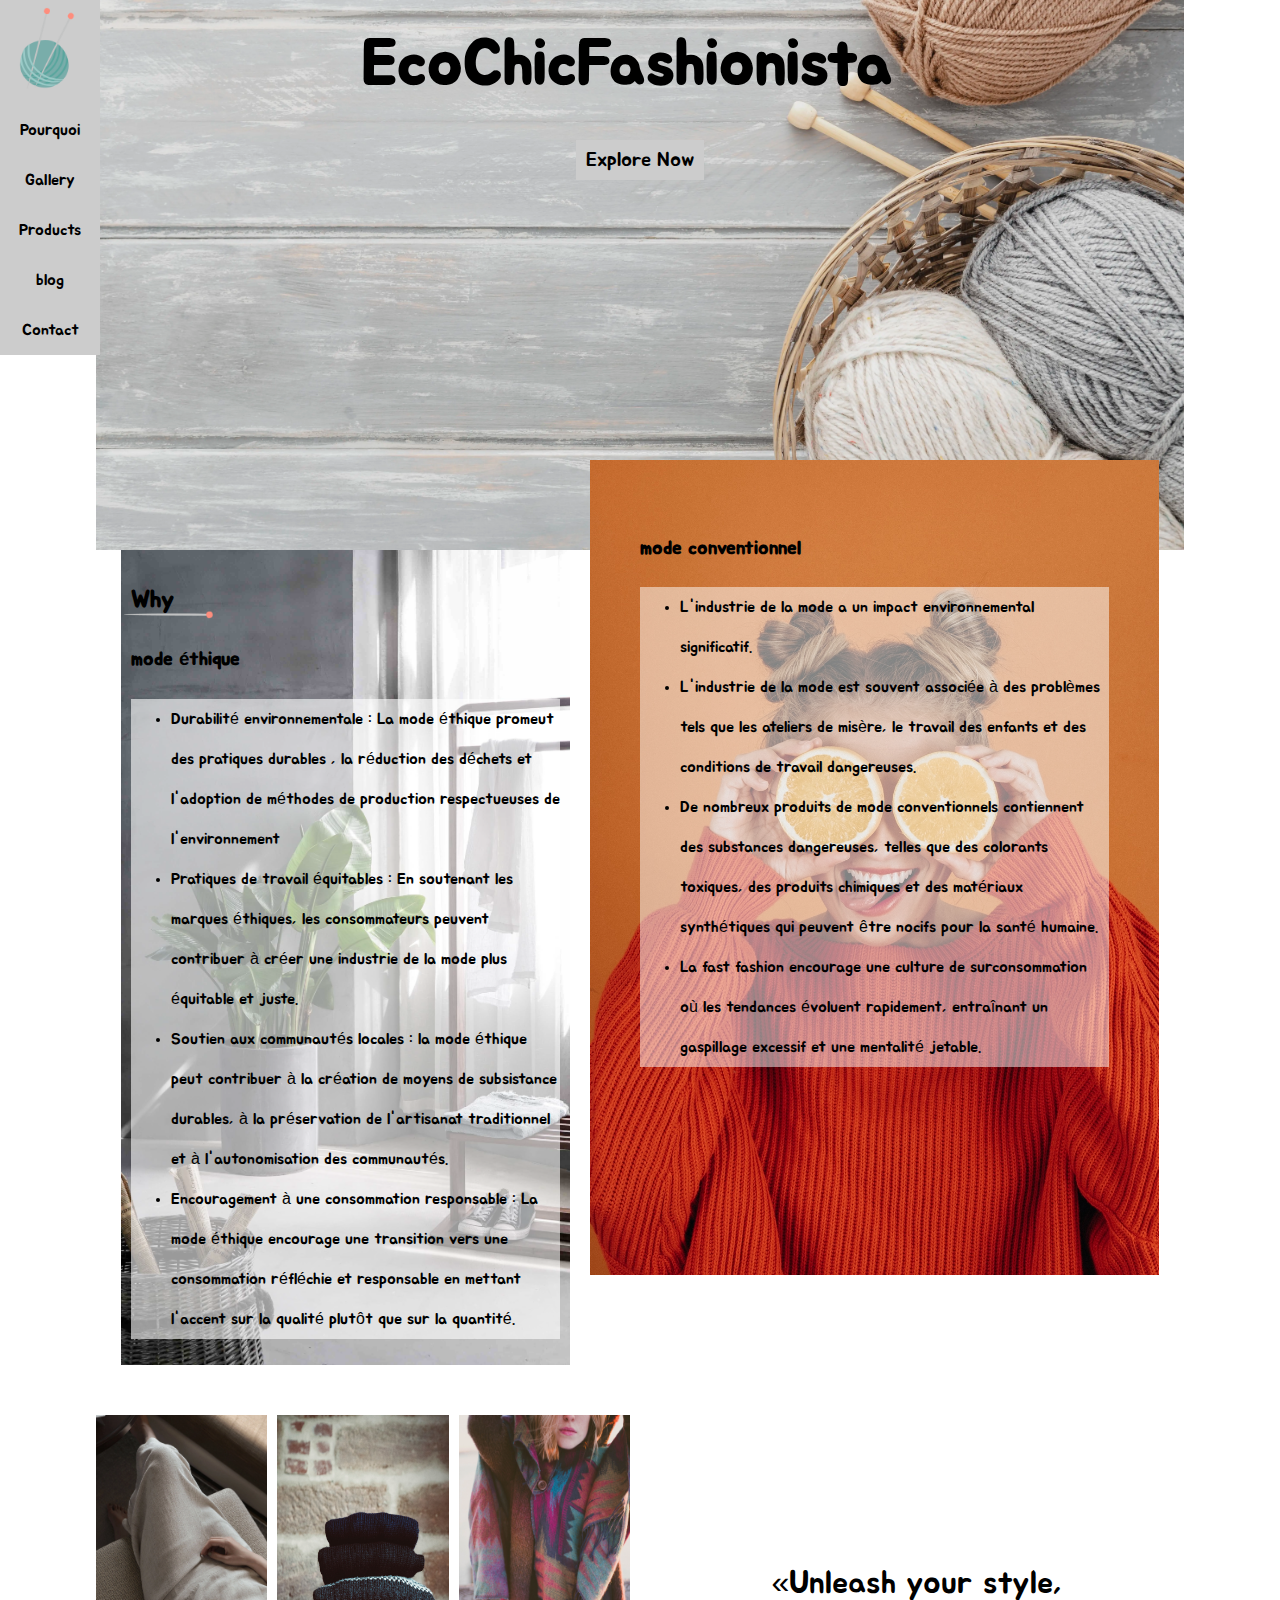
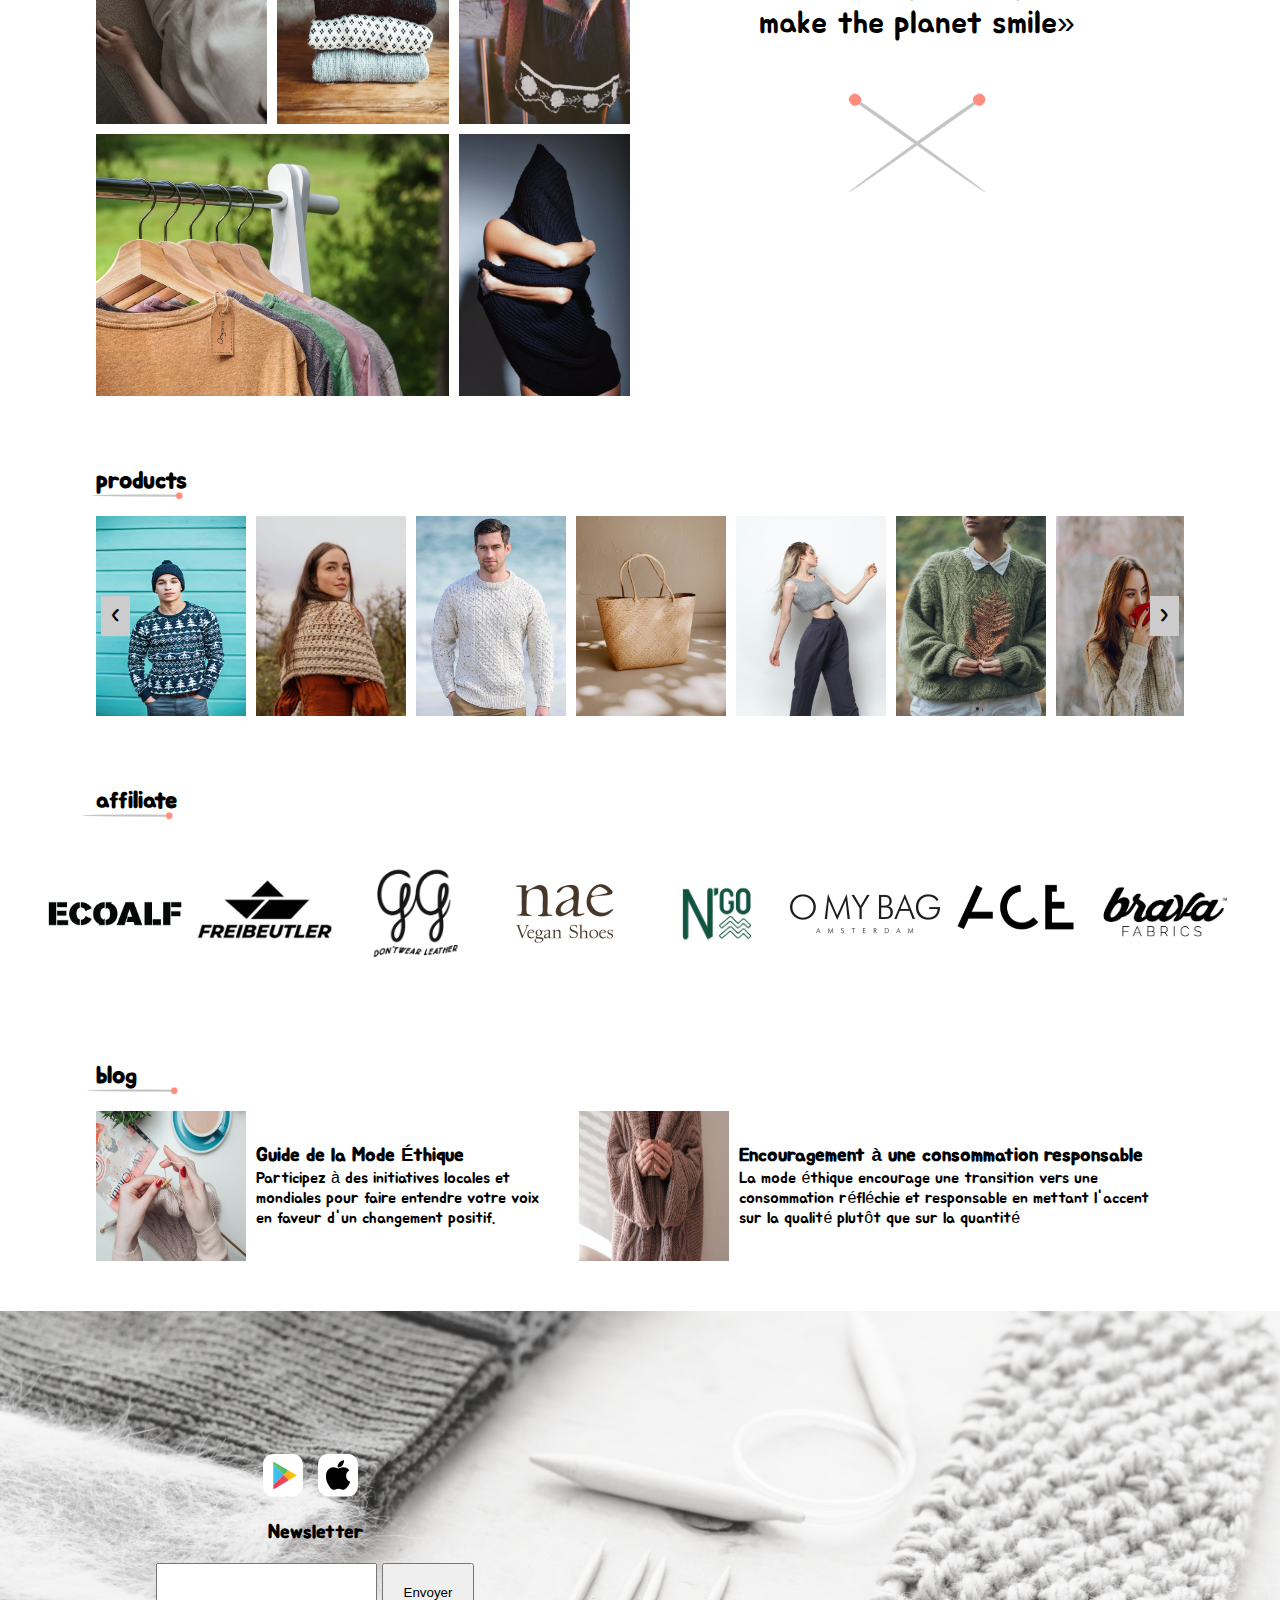
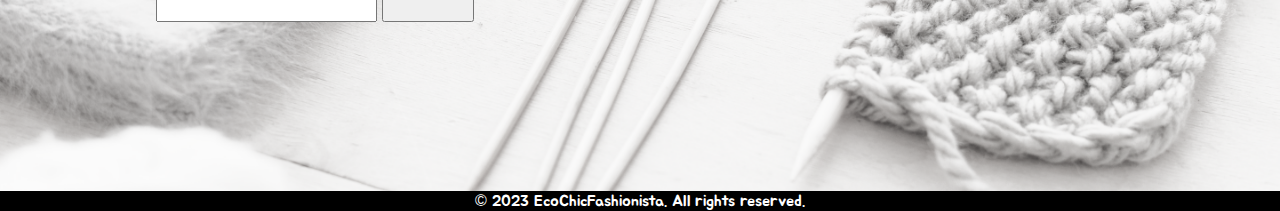
<file: index.html>
<!DOCTYPE html>
<html lang="fr">

<head>
    <title>Ethical Fashion Guide</title>
    <meta charset="UTF-8">
    <meta http-equiv="X-UA-Compatible" content="IE=edge">
    <meta name="viewport" content="width=device-width, initial-scale=1.0">

    <meta name="description" content=" Découvrez notre répertoire de marques de mode engagées qui mettent en
    avant des pratiques éthiques. Obtenez des informations détaillées sur leurs certifications, leurs
    initiatives et leur impact environnemental et social">
    <meta name="keywords"
        content="environnementale, équitables, style, chic, fashion, économies,DIY,responsables,éthiques">
    <meta name="geo.placename" content="Mons, Hainaut">
    <meta name="geo.region" content="BE">
    <meta name="author" content="DAOUD Ashraf">


    <link rel="preconnect" href="https://fonts.googleapis.com">
    <link rel="preconnect" href="https://fonts.gstatic.com" crossorigin>
    <link href="https://fonts.googleapis.com/css2?family=Jua&amp;display=swap" rel="stylesheet">
    <link rel="stylesheet" type="text/css" href="styles.css">
</head>

<body>
    <header>
        <nav>
            <div><a href="index.html"><img class="logo" src="images/logo.png" alt="logo"></a></div>
            <ul>
                <li><a href="#why">Pourquoi</a></li>
                <li><a href="#gallery">Gallery</a></li>
                <li><a href="#products">Products</a></li>
                <li><a href="#blog">blog</a></li>
                <li><a href="#seg">Contact</a></li>
            </ul>
        </nav>
    </header>

    <main>
        <div class="container">
            <section id="background">
                <h1>EcoChicFashionista</h1>
                <div class="btn"><a href="#blog">Explore Now</a></div>
            </section>
            <section id="why">
                <div id="ethique">
                    <h2>Why</h2>
                    <h3>mode éthique</h3>
                    <ul>
                        <li>Durabilité environnementale : La mode éthique promeut des pratiques durables , la réduction
                            des
                            déchets et l'adoption de méthodes de production respectueuses de l'environnement</li>
                        <li> Pratiques de travail équitables : En soutenant les marques éthiques, les consommateurs
                            peuvent
                            contribuer à créer une industrie de la mode plus équitable et juste.</li>
                        <li>Soutien aux communautés locales : la mode éthique peut contribuer à la création de moyens de
                            subsistance durables, à la préservation de l'artisanat traditionnel et à l'autonomisation
                            des
                            communautés.</li>
                        <li>Encouragement à une consommation responsable : La mode éthique encourage une transition vers
                            une
                            consommation réfléchie et responsable en mettant l'accent sur la qualité plutôt que sur la
                            quantité.</li>
                    </ul>
                </div>
                <div id="conventionnel">
                    <h3> mode conventionnel</h3>
                    <ul>
                        <li>L'industrie de la mode a un impact environnemental significatif.</li>
                        <li> L'industrie de la mode est souvent associée à des problèmes tels que les ateliers de
                            misère, le
                            travail des enfants et des conditions de travail dangereuses.</li>
                        <li>De nombreux produits de mode conventionnels contiennent des substances dangereuses, telles
                            que
                            des colorants toxiques, des produits chimiques et des matériaux synthétiques qui peuvent
                            être
                            nocifs pour la santé humaine.</li>
                        <li>La fast fashion encourage une culture de surconsommation où les tendances évoluent
                            rapidement,
                            entraînant un gaspillage excessif et une mentalité jetable.</li>
                    </ul>
                </div>
            </section>
            <section id="gallery">
                <div id="sec1">
                    <div class="d1"><img src="images/eco_dress.webp" alt="eco_dress"></div>
                    <div class="d2"><img src="images/Eco-Friendly-tops.webp" alt="Eco-Friendly-tops"></div>
                    <div class="d3"><img src="images/wool.jpg" alt="wool"></div>
                    <div class="d4"><img src="images/dress1.webp" alt="dress1"></div>
                    <div class="d5"><img src="images/dress2.webp" alt="dress2"></div>
                </div>
                <div id="citation">
                    <q>Unleash your style, <br>
                        make the planet smile</q>
                    <div><img src="images/x.png" alt="x"></div>
                </div>
            </section>
            <section id="products">
                <h2>products</h2>
                <div class="products_container">
                    <div class="scrollable" id="scrollable">
                        <img src="images/male_Sweater22.webp" alt="male_Sweater">
                        <img src="images/female_Sweater33.jpg" alt="female_Sweater">
                        <img src="images/male_Sweater.webp" alt="male_Sweater">
                        <img src="images/Sustainable_Handbags.jpg" alt="Sustainable_Handbags">
                        <img src="images/female_Sweater.jpg" alt="female_Sweater">
                        <img src="images/male_Sweater444.jpg" alt="male_Sweater">
                        <img src="images/female_swater77.jpg" alt="female_swater">
                        <img src="images/jacket2222.jpg" alt="jacket">
                        <img src="images/male_swater5555.jpg" alt="male_swater">
                        <img src="images/kid_outfit.jpg" alt="kid_outfit">
                    </div>
                    <a href="#scrollable" class="scroll-button left">&lt;</a>
                    <a href="#scrollable" class="scroll-button right">&gt;</a>
                </div>
            </section>
            <section id="affiliate">
                <h2>affiliate</h2>
                <div class="container_box">
                    <img src="images/brand1.webp" alt="brand1">
                    <img src="images/brand2.webp" alt="brand2">
                    <img src="images/brand3.webp" alt="brand3">
                    <img src="images/brand4.webp" alt="brand4">
                    <img src="images/brand5.webp" alt="brand5">
                    <img src="images/brand6.webp" alt="brand6">
                    <img src="images/brand7.webp" alt="brand7">
                    <img src="images/brand8.webp" alt="brand8">
                </div>
            </section>
            <section id="blog">
                <h2>blog</h2>
                <div class="article-container">
                    <article>
                        <img src="images/article1.webp" alt="Article1">
                        <div class="article-content">
                            <h3><a href="article1.html" target="_blank">Guide de la Mode Éthique</a> </h3>
                            <p>Participez à des initiatives locales et mondiales pour faire entendre votre voix en
                                faveur
                                d'un changement positif.</p>
                        </div>
                    </article>
                    <article>
                        <img src="images/article2.webp" alt="Article2">
                        <div class="article-content">
                            <h3><a href="article2.html" target="_blank">Encouragement à une consommation responsable</a>
                            </h3>
                            <p>La mode éthique encourage une transition vers une consommation réfléchie et responsable
                                en
                                mettant l'accent sur la qualité plutôt que sur la quantité</p>
                        </div>
                    </article>
                </div>

            </section>




        </div>




    </main>

    <footer>
        <div class="seg">
            <div>
                <div>
                    <div class="apps">
                        <a href="https://www.googleplay.com" target="_blank"><img src="images/playStore.svg"
                                alt="playStore"></a>
                        <a href="https://www.apple.com" target="_blank"><img src="images/appleStore.svg"
                                alt="appleStore"></a>
                    </div>

                    <h3>Newsletter</h3>
                    <form action="/">
                        <div>
                            <input type="email" name="email" id="email">
                            <input type="submit" value="Envoyer">
                        </div>
                    </form>

                </div>
            </div>
            <div><iframe
                    src="https://www.google.com/maps/embed?pb=!1m18!1m12!1m3!1d2539.9906989452375!2d3.9539722768768963!3d50.4598978866831!2m3!1f0!2f0!3f0!3m2!1i1024!2i768!4f13.1!3m3!1m2!1s0x47c24fe25ad66a91%3A0x1d065e5a3f2df06!2sHaute%20%C3%89cole%20en%20Hainaut!5e0!3m2!1sfr!2sfr!4v1685396143204!5m2!1sfr!2sfr"
                    width="100%" height="450" style="border:0;" allowfullscreen="" loading="lazy"
                    referrerpolicy="no-referrer-when-downgrade"></iframe>
            </div>
        </div>
        <p>&copy; 2023 EcoChicFashionista. All rights reserved.</p>
    </footer>
</body>

</html>
</file>
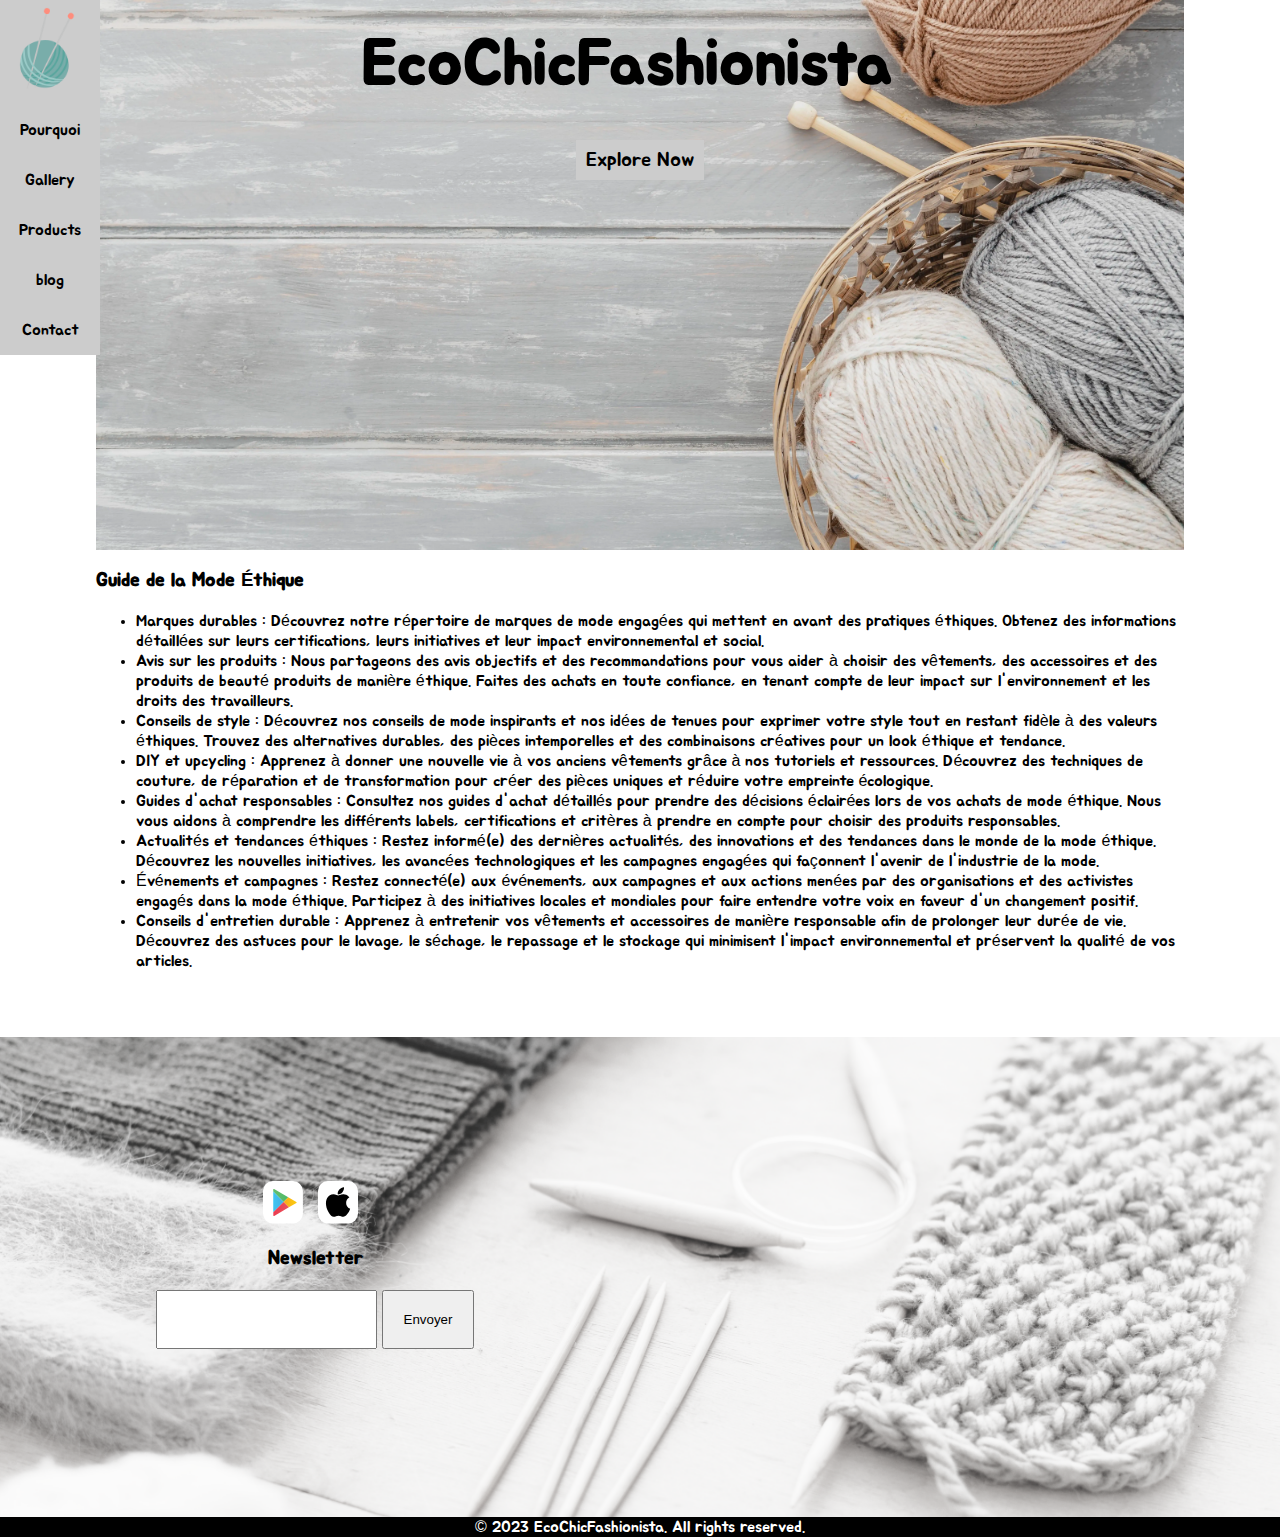
<file: article1.html>
<!DOCTYPE html>
<html lang="fr">

<head>
    <title>Ethical Fashion Guide</title>
    <meta charset="UTF-8">
    <meta http-equiv="X-UA-Compatible" content="IE=edge">
    <meta name="viewport" content="width=device-width, initial-scale=1.0">

    <meta name="description" content=" Découvrez notre répertoire de marques de mode engagées qui mettent en
    avant des pratiques éthiques. Obtenez des informations détaillées sur leurs certifications, leurs
    initiatives et leur impact environnemental et social">
    <meta name="keywords"
        content="environnementale, équitables, style, chic, fashion, économies,DIY,responsables,éthiques">
    <meta name="geo.placename" content="Mons, Hainaut">
    <meta name="geo.region" content="BE">
    <meta name="author" content="DAOUD Ashraf">



    <link rel="preconnect" href="https://fonts.googleapis.com">
    <link rel="preconnect" href="https://fonts.gstatic.com" crossorigin>
    <link href="https://fonts.googleapis.com/css2?family=Jua&amp;display=swap" rel="stylesheet">
    <link rel="stylesheet" type="text/css" href="styles.css">
</head>

<body>
    <header>
        <nav>
            <div><a href="index.html"><img class="logo" src="images/logo.png" alt="logo"></a></div>
            <ul>
                <li><a href="index.html#why">Pourquoi</a></li>
                <li><a href="index.html#gallery">Gallery</a></li>
                <li><a href="index.html#products">Products</a></li>
                <li><a href="index.html#blog">blog</a></li>
                <li><a href="index.html#seg">Contact</a></li>
            </ul>
        </nav>
    </header>

    <main>
        <div class="container">

            <section id="background">
                <h1>EcoChicFashionista</h1>
                <div class="btn"><a href="index.html#blog">Explore Now</a></div>
            </section>

            <section>
                <h3>Guide de la Mode Éthique</h3>

                <ul>
                    <li>
                        Marques durables : Découvrez notre répertoire de marques de mode engagées qui mettent en
                        avant
                        des pratiques éthiques. Obtenez des informations détaillées sur leurs certifications, leurs
                        initiatives et leur impact environnemental et social.
                    </li>
                    <li>
                        Avis sur les produits : Nous partageons des avis objectifs et des recommandations pour vous
                        aider
                        à choisir des vêtements, des accessoires et des produits de beauté produits de manière éthique.
                        Faites des achats en toute confiance, en tenant compte de leur impact sur l'environnement et les
                        droits des travailleurs.
                    </li>
                    <li>
                        Conseils de style : Découvrez nos conseils de mode inspirants et nos idées de tenues pour
                        exprimer votre style tout en restant fidèle à des valeurs éthiques. Trouvez des alternatives
                        durables, des pièces intemporelles et des combinaisons créatives pour un look éthique et
                        tendance.
                    </li>
                    <li>
                        DIY et upcycling : Apprenez à donner une nouvelle vie à vos anciens vêtements grâce à nos
                        tutoriels et ressources. Découvrez des techniques de couture, de réparation et de transformation
                        pour créer des pièces uniques et réduire votre empreinte écologique.
                    </li>
                    <li>
                        Guides d'achat responsables : Consultez nos guides d'achat détaillés pour prendre des
                        décisions
                        éclairées lors de vos achats de mode éthique. Nous vous aidons à comprendre les différents
                        labels,
                        certifications et critères à prendre en compte pour choisir des produits responsables.
                    </li>
                    <li>
                        Actualités et tendances éthiques : Restez informé(e) des dernières actualités, des
                        innovations et
                        des tendances dans le monde de la mode éthique. Découvrez les nouvelles initiatives, les
                        avancées
                        technologiques et les campagnes engagées qui façonnent l'avenir de l'industrie de la mode.
                    </li>
                    <li>
                        Événements et campagnes : Restez connecté(e) aux événements, aux campagnes et aux actions
                        menées
                        par des organisations et des activistes engagés dans la mode éthique. Participez à des
                        initiatives
                        locales et mondiales pour faire entendre votre voix en faveur d'un changement positif.
                    </li>
                    <li>
                        Conseils d'entretien durable : Apprenez à entretenir vos vêtements et accessoires de manière
                        responsable afin de prolonger leur durée de vie. Découvrez des astuces pour le lavage, le
                        séchage,
                        le repassage et le stockage qui minimisent l'impact environnemental et préservent la qualité de
                        vos
                        articles.
                    </li>
                </ul>
                </p>
            </section>

        </div>




    </main>

    <footer>
        <div class="seg">
            <div>
                <div>
                    <div class="apps">
                        <a href="https://www.googleplay.com" target="_blank"><img src="images/playStore.svg"
                                alt="playStore"></a>
                        <a href="https://www.apple.com" target="_blank"><img src="images/appleStore.svg"
                                alt="appleStore"></a>
                    </div>

                    <h3>Newsletter</h3>
                    <form action="/">
                        <div>
                            <input type="email" name="email" id="email">
                            <input type="submit" value="Envoyer">
                        </div>
                    </form>

                </div>
            </div>
            <div><iframe
                    src="https://www.google.com/maps/embed?pb=!1m18!1m12!1m3!1d2539.9906989452375!2d3.9539722768768963!3d50.4598978866831!2m3!1f0!2f0!3f0!3m2!1i1024!2i768!4f13.1!3m3!1m2!1s0x47c24fe25ad66a91%3A0x1d065e5a3f2df06!2sHaute%20%C3%89cole%20en%20Hainaut!5e0!3m2!1sfr!2sfr!4v1685396143204!5m2!1sfr!2sfr"
                    width="100%" height="450" style="border:0;" allowfullscreen="" loading="lazy"
                    referrerpolicy="no-referrer-when-downgrade"></iframe>
            </div>
        </div>
        <p>&copy; 2023 EcoChicFashionista. All rights reserved.</p>
    </footer>
</body>

</html>
</file>
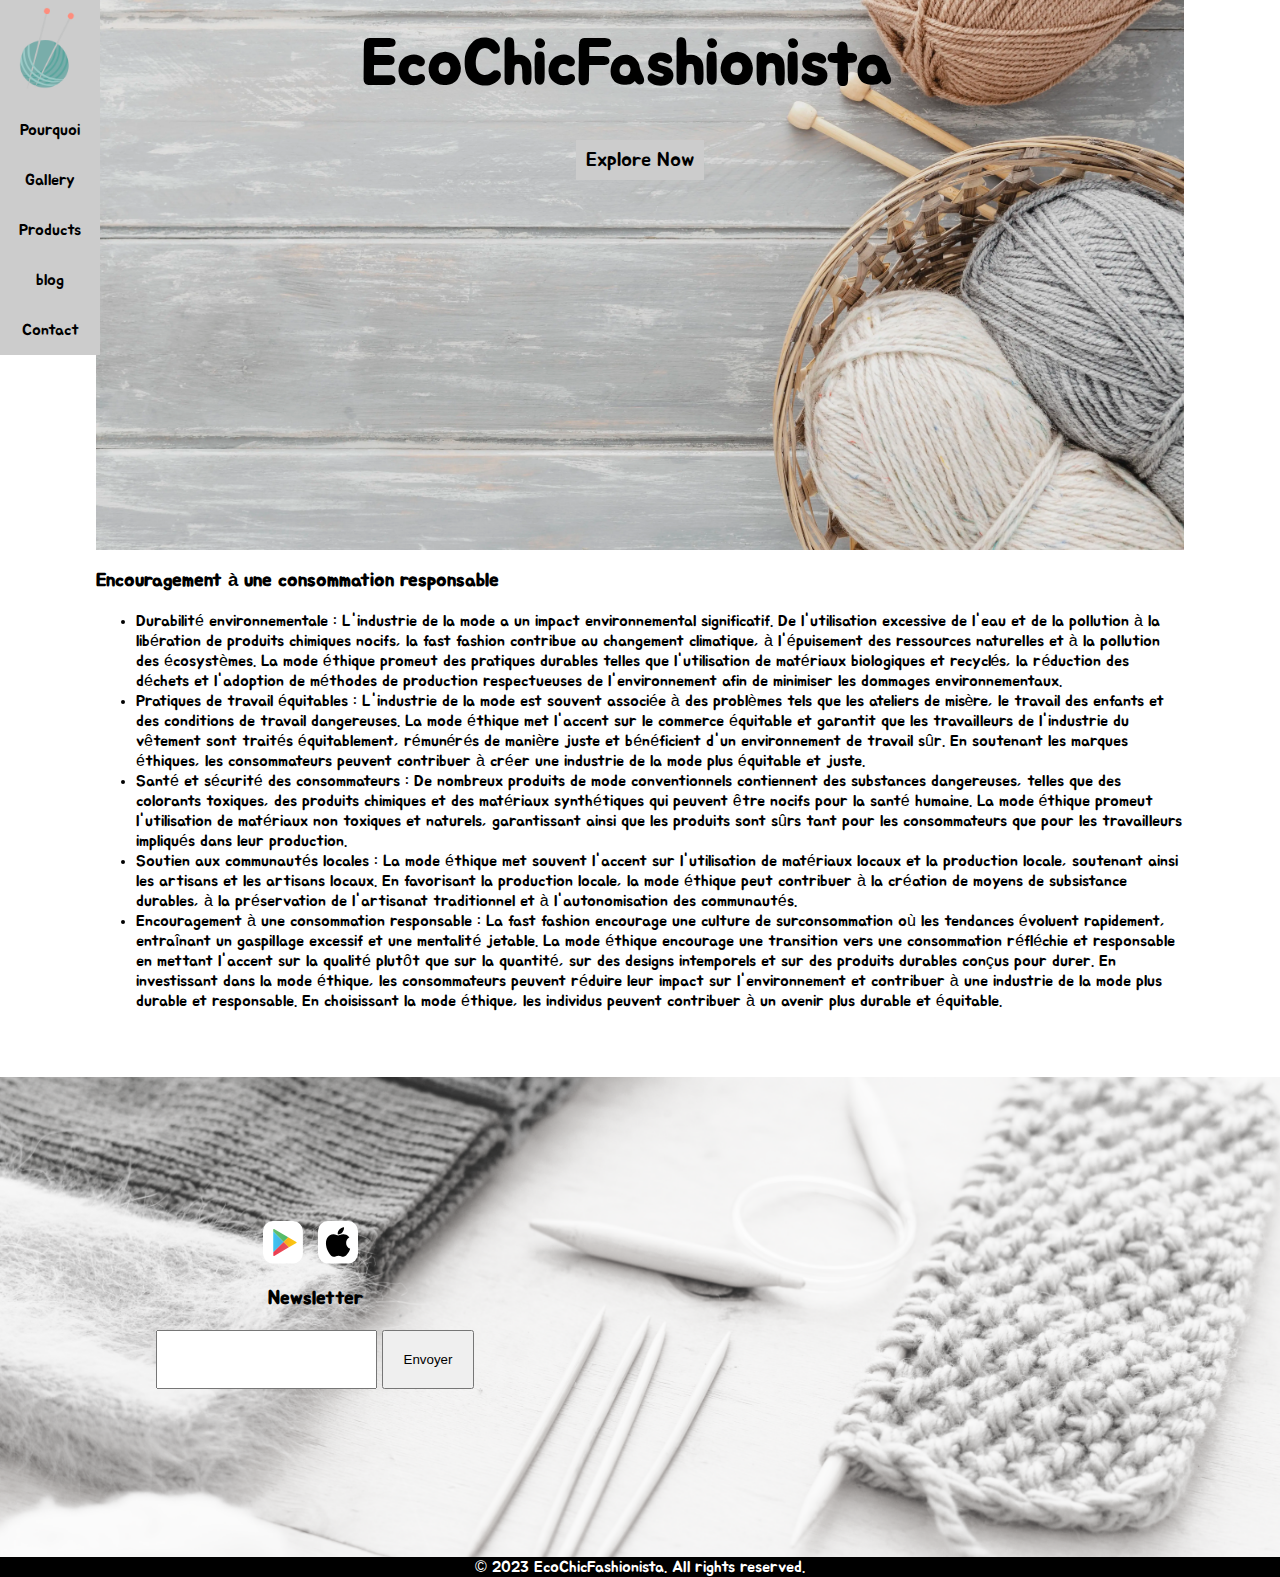
<file: article2.html>
<!DOCTYPE html>
<html lang="fr">

<head>
    <title>Ethical Fashion Guide</title>
    <meta charset="UTF-8">
    <meta http-equiv="X-UA-Compatible" content="IE=edge">
    <meta name="viewport" content="width=device-width, initial-scale=1.0">


    <meta name="description" content=" Découvrez notre répertoire de marques de mode engagées qui mettent en
    avant des pratiques éthiques. Obtenez des informations détaillées sur leurs certifications, leurs
    initiatives et leur impact environnemental et social">
    <meta name="keywords"
        content="environnementale, équitables, style, chic, fashion, économies,DIY,responsables,éthiques">
    <meta name="geo.placename" content="Mons, Hainaut">
    <meta name="geo.region" content="BE">
    <meta name="author" content="DAOUD Ashraf">

    <link rel="preconnect" href="https://fonts.googleapis.com">
    <link rel="preconnect" href="https://fonts.gstatic.com" crossorigin>
    <link href="https://fonts.googleapis.com/css2?family=Jua&amp;display=swap" rel="stylesheet">
    <link rel="stylesheet" type="text/css" href="styles.css">
</head>

<body>
    <header>
        <nav>
            <div><a href="index.html"><img class="logo" src="images/logo.png" alt="logo"></a></div>
            <ul>
                <li><a href="index.html#why">Pourquoi</a></li>
                <li><a href="index.html#gallery">Gallery</a></li>
                <li><a href="index.html#products">Products</a></li>
                <li><a href="index.html#blog">blog</a></li>
                <li><a href="index.html#seg">Contact</a></li>
            </ul>
        </nav>
    </header>

    <main>
        <div class="container">

            <section id="background">
                <h1>EcoChicFashionista</h1>
                <div class="btn"><a href="index.html#blog">Explore Now</a></div>
            </section>


            <section>
                <h3>Encouragement à une consommation responsable</h3>

                <ul>
                    <li>
                        Durabilité environnementale : L'industrie de la mode a un impact environnemental
                        significatif. De
                        l'utilisation excessive de l'eau et de la pollution à la libération de produits chimiques
                        nocifs, la
                        fast fashion contribue au changement climatique, à l'épuisement des ressources naturelles et à
                        la
                        pollution des écosystèmes. La mode éthique promeut des pratiques durables telles que
                        l'utilisation
                        de matériaux biologiques et recyclés, la réduction des déchets et l'adoption de méthodes de
                        production respectueuses de l'environnement afin de minimiser les dommages environnementaux.
                    </li>
                    <li>
                        Pratiques de travail équitables : L'industrie de la mode est souvent associée à des problèmes
                        tels que les ateliers de misère, le travail des enfants et des conditions de travail
                        dangereuses. La
                        mode éthique met l'accent sur le commerce équitable et garantit que les travailleurs de
                        l'industrie
                        du vêtement sont traités équitablement, rémunérés de manière juste et bénéficient d'un
                        environnement
                        de travail sûr. En soutenant les marques éthiques, les consommateurs peuvent contribuer à créer
                        une
                        industrie de la mode plus équitable et juste.
                    </li>
                    <li>
                        Santé et sécurité des consommateurs : De nombreux produits de mode conventionnels contiennent
                        des
                        substances dangereuses, telles que des colorants toxiques, des produits chimiques et des
                        matériaux
                        synthétiques qui peuvent être nocifs pour la santé humaine. La mode éthique promeut
                        l'utilisation de
                        matériaux non toxiques et naturels, garantissant ainsi que les produits sont sûrs tant pour les
                        consommateurs que pour les travailleurs impliqués dans leur production.
                    </li>
                    <li>
                        Soutien aux communautés locales : La mode éthique met souvent l'accent sur l'utilisation de
                        matériaux locaux et la production locale, soutenant ainsi les artisans et les artisans locaux.
                        En
                        favorisant la production locale, la mode éthique peut contribuer à la création de moyens de
                        subsistance durables, à la préservation de l'artisanat traditionnel et à l'autonomisation des
                        communautés.
                    </li>
                    <li>
                        Encouragement à une consommation responsable : La fast fashion encourage une culture de
                        surconsommation où les tendances évoluent rapidement, entraînant un gaspillage excessif et une
                        mentalité jetable. La mode éthique encourage une transition vers une consommation réfléchie et
                        responsable en mettant l'accent sur la qualité plutôt que sur la quantité, sur des designs
                        intemporels et sur des produits durables conçus pour durer. En investissant dans la mode
                        éthique,
                        les consommateurs peuvent réduire leur impact sur l'environnement et contribuer à une industrie
                        de
                        la mode plus durable et responsable.
                        En choisissant la mode éthique, les individus peuvent contribuer à un avenir plus durable et
                        équitable.
                    </li>
                </ul>

            </section>


        </div>




    </main>

    <footer>
        <div class="seg">
            <div>
                <div>
                    <div class="apps">
                        <a href="https://www.googleplay.com" target="_blank"><img src="images/playStore.svg"
                                alt="playStore"></a>
                        <a href="https://www.apple.com" target="_blank"><img src="images/appleStore.svg"
                                alt="appleStore"></a>
                    </div>

                    <h3>Newsletter</h3>
                    <form action="/">
                        <div>
                            <input type="email" name="email" id="email">
                            <input type="submit" value="Envoyer">
                        </div>
                    </form>

                </div>
            </div>
            <div><iframe
                    src="https://www.google.com/maps/embed?pb=!1m18!1m12!1m3!1d2539.9906989452375!2d3.9539722768768963!3d50.4598978866831!2m3!1f0!2f0!3f0!3m2!1i1024!2i768!4f13.1!3m3!1m2!1s0x47c24fe25ad66a91%3A0x1d065e5a3f2df06!2sHaute%20%C3%89cole%20en%20Hainaut!5e0!3m2!1sfr!2sfr!4v1685396143204!5m2!1sfr!2sfr"
                    width="100%" height="450" style="border:0;" allowfullscreen="" loading="lazy"
                    referrerpolicy="no-referrer-when-downgrade"></iframe>
            </div>
        </div>
        <p>&copy; 2023 EcoChicFashionista. All rights reserved.</p>
    </footer>
</body>

</html>
</file>
<file: styles.css>
body{
  font-family: 'Jua', sans-serif;
  margin: 0;
padding: 0;
}
.container{
  margin: 0 auto;
  width: 85%;
}

section{
  padding-bottom: 50px;
}
h2{
  position: relative;
}

h2::after {
  content: "";
  background-image: url(images/one.png);
  background-repeat: no-repeat;
  background-size: 10%;
  position: absolute;
  width: 100%;
  height: 100%;
  margin-top: 25px;
  padding-left: 0;
  margin-left: -105px;
}

#why h2::after{
  background-size: 25%;
  margin-left: -60px;
  margin-top: 30px;
}
#blog h2::after {
  background-size: 10%;
  margin-left: -60px;
}



header ul{
  list-style: none;
  margin: 0;
  padding: 0;
}

 a{
  text-decoration: none;
  color: black;

}
header ul a{
  padding: 10px;
}
header ul a:hover{
  color: #ccc;
  background-color: black;
}
header ul li{
  padding-top: 15px;
  padding-bottom: 15px;
  text-align: center;
}

header nav {
  position: fixed;
  background-color: #ccc;
  z-index: 1000;
}


#background{
  background-image: url(images/bg2222222.webp);
  
  background-repeat: no-repeat;
  background-position-y:-200px ;
  background-size: cover;
  width: 100%;
  background-position: center 75%;
  min-height: 500px;
}

#background h1{
  text-align: center;
  font-size: 5vw;
  padding-right: 25px;
  padding-top: 25px;
  margin-top: 0;
}

#background .btn{
  border-radius: 25px;
  text-align: center;
  font-size: 20px;
  margin-top: 0;
}

#background .btn a{
  color: black;
  background-color: #ccc;
  text-decoration: none;
  padding: 10px;
}

#background .btn a:hover{
  color: #ccc;
  background-color: black;
  text-decoration: none;
  padding: 10px;
}

.logo {
  width: 100px;
}

#ethique{
  background-image: url(images/minimaliste.jpg);
  background-size: cover;
  background-repeat: no-repeat;
  position: relative;
  
  padding: 10px;
  line-height: 2.5em;
  min-height: 500px;
}

#ethique ul{
  background-color: rgba(255, 255, 255, 0.605);
}

#conventionnel{
  background-image: url(images/eco_fashion.webp);
  background-size: cover;
  background-repeat: no-repeat;
  position: relative;
  background-position: center 30%;
  padding: 50px;
  top: -90px;
  line-height: 2.5em;
  min-height: 600px;
  
}
#conventionnel ul{
  background-color: rgba(255, 255, 255, 0.505);
}


#why{
  display: flex;
  gap: 20px;
  justify-content: space-around;
  padding-left: 25px;
  padding-right: 25px;
  
}
#sec1  img{
  width: 100%;
  height: 100%;
  
}




#gallery{
  display: flex;
  gap: 20px;
  align-items: center;
}

#gallery > div{
  width: 100%;
  
}
#gallery > div:first-child{
  display: grid;
  grid-template-columns: 1fr 1fr 1fr;
  grid-auto-rows: minmax(100px,auto);
  gap: 10px;
  
}
#gallery .d1{
  grid-row: 1/2;
  grid-column: 1/2;
  
}
#gallery .d2{
  grid-row: 2/3;
  grid-column: 1/3;
}
#gallery .d3{
  grid-row: 1/2;
  grid-column: 2/3;
}
#gallery .d4{
  grid-row: 1/2;
  grid-column: 3;
  
}
#gallery .d5{
  grid-row: 2/3;
  grid-column: 3;
  
}


#citation {
  text-align: center;
}
#citation img{
  width: 200px;
}
#citation q {
  font-size: 32px;
}


/* products */

#products img{
  width: 150px;
  height: 200px;
}

.products_container {
  width: 100%; 
  overflow: hidden;
  position: relative;
}

.scrollable {
  display: flex;
  width: max-content;
  animation: scroll 20s linear infinite; 
  align-items: center;
  justify-content: center;
}
.scrollable:hover {
  animation-play-state: paused; 
}

.scrollable img {
  margin-right: 10px; 
}

.scroll-button {
  position: absolute;
  top: 50%;
  transform: translateY(-50%);
  background-color: #ccc;
  border: none;
  color: #000000;
  font-size: 16px;
  cursor: pointer;
  text-decoration: none;
  padding: 10px;
}

.scroll-button.left {
  left: 5px;
}

.scroll-button.right {
  right: 5px;
}

@keyframes scroll {
  0% {
    transform: translateX(0%);
  }
  50% {
    transform: translateX(-25%);
  }
  100% {
    transform: translateX(0%);
  }
}

:target .scrollable {
  animation-play-state: paused;
}



/* affiliate */

#affiliate .container_box {
  display: flex;
  align-items: center;
  justify-content: center;
}
#affiliate .container_box img {
  width: 150px;
}


/*Article*/
.article-container {
  display: flex;
  align-items: center;
  justify-content: center;
  gap: 10px;
}

.article-container article {
  display: flex;
  align-items: center;
  margin-right: 20px;
}

.article-container img {
  width: 150px;
  height: 150px;
  margin-right: 10px;
}

.article-container h3 {
  margin: 0;
}

.article-container p {
  margin: 0;
}






/* footer */

footer{
  background-image: url(images/footer_bg.png);
  background-repeat: no-repeat;
  background-size: cover;
  min-height: 500px;
  position: relative;
    text-align: center;
}
footer p{
  position: absolute;
  bottom: 0;
  background: black;
  color: white;
  width: 100%;
  padding: 0;
  margin: 0;
}

footer .seg{
  display: flex;
  align-items: center;
  justify-content: center;
  gap: 20px;
}
footer .seg div{
  width: 100%;
  text-align: center;
}

footer input {
  padding: 20px;
}
footer ul{
  list-style-type: none;
}

footer .apps img{
  padding-right: 10px;
}

footer .apps img{
  width: 40px;
}
@media screen and (width < 800px) {
  #why, #gallery, #affiliate .container_box, footer .seg, .article-container{
    flex-wrap: wrap;
  }

  header ul {
    display: flex;
    align-items: center;
}
header nav{
  display: flex;
  position: static;
}

h2::after{
  background-size: 30%;
}
  
}
</file>
